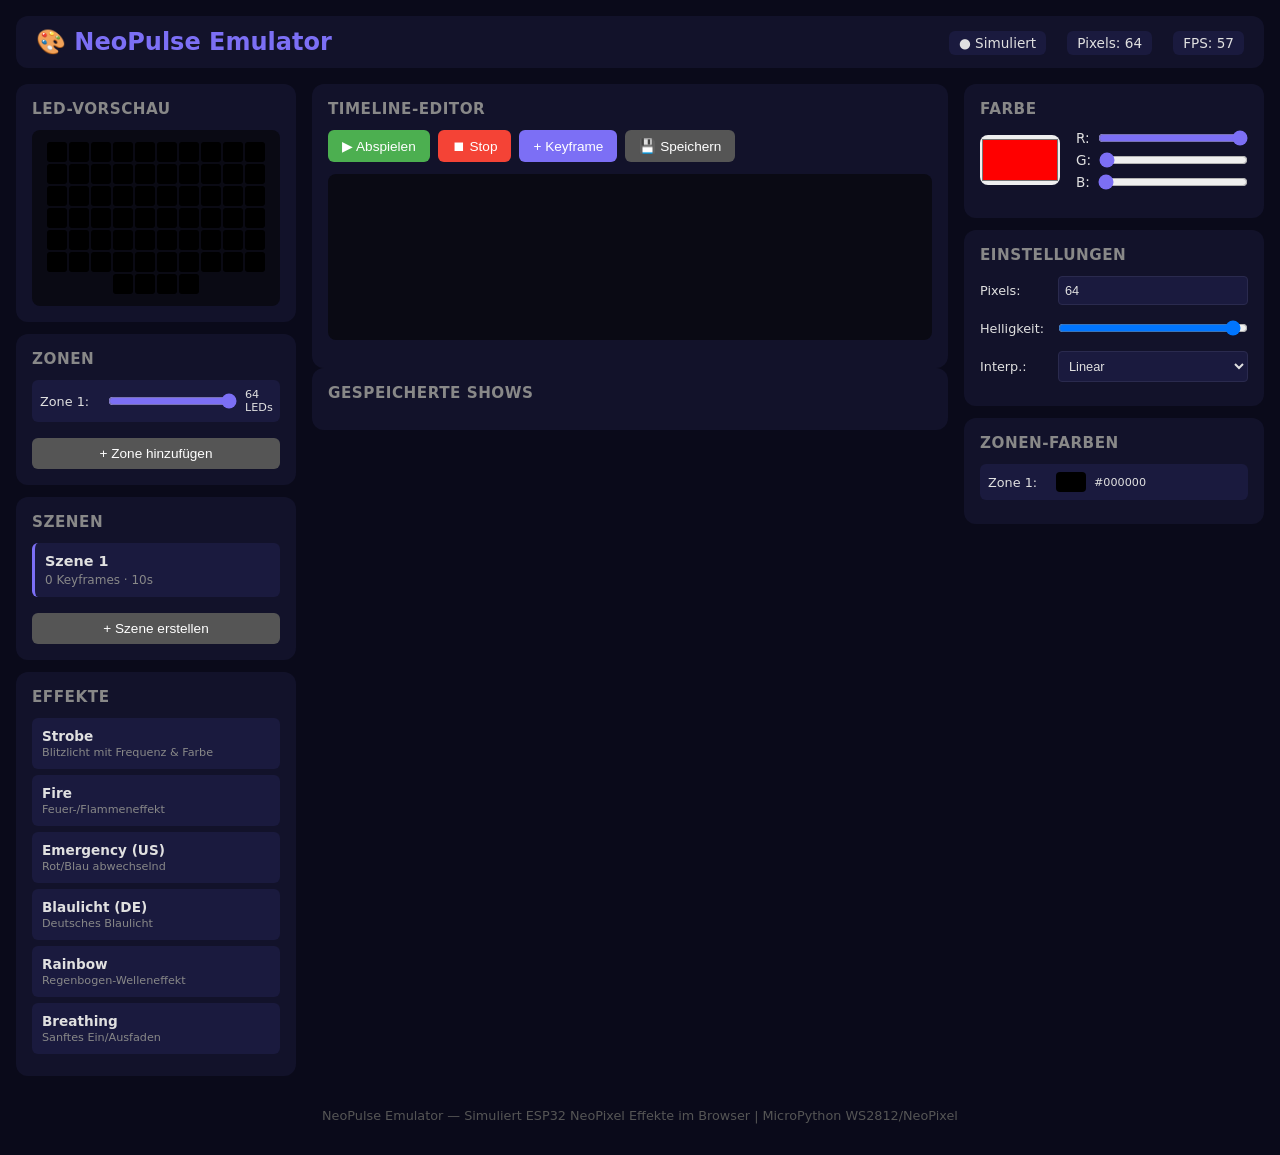
<file: neopulse/emulator/index.html>
<!DOCTYPE html>
<html lang="de">
<head>
<meta charset="UTF-8">
<meta name="viewport" content="width=device-width, initial-scale=1.0">
<title>NeoPulse Emulator — NeoPixel Simulator</title>
<style>
  * { margin: 0; padding: 0; box-sizing: border-box; }

  body {
    font-family: 'Segoe UI', system-ui, -apple-system, sans-serif;
    background: #0a0a1a;
    color: #e0e0e0;
    min-height: 100vh;
  }

  .app { max-width: 1400px; margin: 0 auto; padding: 16px; }

  header {
    display: flex;
    justify-content: space-between;
    align-items: center;
    padding: 12px 20px;
    background: #12122a;
    border-radius: 12px;
    margin-bottom: 16px;
  }

  header h1 { font-size: 1.5em; color: #7c6ff5; }

  .status-bar span {
    margin-left: 16px;
    font-size: 0.85em;
    padding: 4px 10px;
    background: #1a1a3e;
    border-radius: 6px;
  }

  .main-layout {
    display: grid;
    grid-template-columns: 280px 1fr 300px;
    gap: 16px;
  }

  /* Left Panel */
  .left-panel {
    display: flex;
    flex-direction: column;
    gap: 12px;
  }

  .panel-card {
    background: #12122a;
    border-radius: 12px;
    padding: 16px;
  }

  .panel-card h3 {
    font-size: 0.95em;
    color: #888;
    margin-bottom: 12px;
    text-transform: uppercase;
    letter-spacing: 0.5px;
  }

  /* Pixel Preview */
  .pixel-preview-large {
    display: flex;
    gap: 2px;
    padding: 12px;
    background: #0a0a14;
    border-radius: 8px;
    min-height: 60px;
    align-items: center;
    justify-content: center;
    flex-wrap: wrap;
  }

  .pixel-preview-large .pixel {
    width: 20px;
    height: 20px;
    border-radius: 3px;
    background: #000;
    transition: background-color 0.05s;
  }

  /* Zone Controls */
  .zone-control {
    display: flex;
    align-items: center;
    gap: 8px;
    padding: 8px;
    background: #1a1a3e;
    border-radius: 6px;
    margin-bottom: 8px;
  }

  .zone-control input[type="range"] {
    flex: 1;
    accent-color: #7c6ff5;
  }

  .zone-control label {
    font-size: 0.8em;
    min-width: 60px;
  }

  /* Timeline */
  .timeline-container {
    background: #0a0a14;
    border-radius: 8px;
    padding: 8px;
    margin-bottom: 12px;
  }

  #timeline-canvas {
    width: 100%;
    height: 150px;
    display: block;
  }

  /* Buttons */
  .btn {
    padding: 8px 14px;
    border: none;
    border-radius: 6px;
    cursor: pointer;
    font-size: 0.85em;
    transition: background 0.2s;
    color: white;
  }

  .btn-primary { background: #7c6ff5; }
  .btn-primary:hover { background: #6a5be0; }

  .btn-success { background: #4caf50; }
  .btn-success:hover { background: #3d9142; }

  .btn-danger { background: #f44336; }
  .btn-danger:hover { background: #d32f2c; }

  .btn-secondary { background: #555; }
  .btn-secondary:hover { background: #666; }

  .btn-group {
    display: flex;
    gap: 8px;
    margin-bottom: 12px;
  }

  /* Scene List */
  .scene-item {
    padding: 10px;
    background: #1a1a3e;
    border-radius: 6px;
    margin-bottom: 8px;
    cursor: pointer;
    transition: background 0.2s;
  }

  .scene-item:hover { background: #252550; }
  .scene-item.active { border-left: 3px solid #7c6ff5; }

  .scene-item .name { font-weight: bold; font-size: 0.9em; }
  .scene-item .meta { font-size: 0.75em; color: #888; margin-top: 4px; }

  /* Effect List */
  .effect-item {
    padding: 10px;
    background: #1a1a3e;
    border-radius: 6px;
    margin-bottom: 6px;
    cursor: pointer;
    transition: background 0.2s;
  }

  .effect-item:hover { background: #252550; }
  .effect-item.active { border-left: 3px solid #7c6ff5; }

  .effect-item .name { font-weight: bold; font-size: 0.85em; }
  .effect-item .desc { font-size: 0.7em; color: #888; margin-top: 2px; }

  /* Right Panel */
  .right-panel {
    display: flex;
    flex-direction: column;
    gap: 12px;
  }

  /* Color Picker */
  .color-picker-main {
    display: flex;
    gap: 16px;
    align-items: center;
    margin-bottom: 12px;
  }

  #emulator-color-picker {
    width: 80px;
    height: 50px;
    border: none;
    border-radius: 8px;
    cursor: pointer;
  }

  .rgb-sliders {
    display: flex;
    flex-direction: column;
    gap: 6px;
    flex: 1;
  }

  .rgb-sliders label {
    display: flex;
    align-items: center;
    gap: 8px;
    font-size: 0.85em;
  }

  .rgb-sliders input[type="range"] {
    flex: 1;
    accent-color: #7c6ff5;
  }

  /* Effect Params */
  .param-row {
    display: flex;
    align-items: center;
    gap: 8px;
    padding: 8px;
    background: #1a1a3e;
    border-radius: 6px;
    margin-bottom: 8px;
  }

  .param-row label {
    font-size: 0.8em;
    min-width: 80px;
  }

  .param-row input[type="range"] {
    flex: 1;
    accent-color: #7c6ff5;
  }

  .param-row .value {
    font-size: 0.75em;
    min-width: 40px;
    text-align: right;
    color: #aaa;
  }

  /* Keyframe List */
  .keyframe-item {
    display: flex;
    align-items: center;
    gap: 8px;
    padding: 6px 10px;
    background: #1a1a3e;
    border-radius: 6px;
    font-size: 0.8em;
    margin-bottom: 4px;
  }

  .keyframe-item .color-swatch {
    width: 16px;
    height: 16px;
    border-radius: 3px;
    border: 1px solid #333;
  }

  /* Shows List */
  .show-item {
    display: flex;
    justify-content: space-between;
    align-items: center;
    padding: 10px;
    background: #1a1a3e;
    border-radius: 6px;
    margin-bottom: 6px;
  }

  .show-item .name { font-weight: bold; font-size: 0.85em; }

  .show-item button {
    background: none;
    border: none;
    color: #aaa;
    cursor: pointer;
    font-size: 1em;
    padding: 2px 6px;
  }

  .show-item button:hover { color: white; }

  /* Config */
  .config-row {
    display: flex;
    align-items: center;
    gap: 8px;
    margin-bottom: 8px;
  }

  .config-row label {
    font-size: 0.8em;
    min-width: 70px;
  }

  .config-row input, .config-row select {
    flex: 1;
    padding: 6px;
    background: #1a1a3e;
    border: 1px solid #2a2a4e;
    border-radius: 4px;
    color: #e0e0e0;
    font-size: 0.8em;
  }

  footer {
    text-align: center;
    padding: 16px;
    margin-top: 16px;
    color: #555;
    font-size: 0.8em;
  }
</style>
</head>
<body>
<div class="app">
  <header>
    <h1>🎨 NeoPulse Emulator</h1>
    <div class="status-bar">
      <span id="sim-status">● Simuliert</span>
      <span id="pixel-count">Pixels: 64</span>
      <span id="fps-counter">FPS: 0</span>
    </div>
  </header>

  <div class="main-layout">
    <!-- Left Panel -->
    <div class="left-panel">
      <!-- Pixel Preview -->
      <div class="panel-card">
        <h3>LED-Vorschau</h3>
        <div id="pixel-preview-large" class="pixel-preview-large"></div>
      </div>

      <!-- Zone Controls -->
      <div class="panel-card">
        <h3>Zonen</h3>
        <div id="zone-controls"></div>
        <button class="btn btn-secondary" style="width:100%;margin-top:8px;" onclick="emulator.addZone()">+ Zone hinzufügen</button>
      </div>

      <!-- Scenes -->
      <div class="panel-card">
        <h3>Szenen</h3>
        <div id="scene-list"></div>
        <button class="btn btn-secondary" style="width:100%;margin-top:8px;" onclick="emulator.addScene()">+ Szene erstellen</button>
      </div>

      <!-- Effects -->
      <div class="panel-card">
        <h3>Effekte</h3>
        <div id="effect-list"></div>
      </div>
    </div>

    <!-- Center Panel -->
    <div class="center-panel">
      <!-- Timeline -->
      <div class="panel-card">
        <h3>Timeline-Editor</h3>
        <div class="btn-group">
          <button class="btn btn-success" onclick="emulator.play()">▶ Abspielen</button>
          <button class="btn btn-danger" onclick="emulator.stop()">⏹ Stop</button>
          <button class="btn btn-primary" onclick="emulator.addKeyframe()">+ Keyframe</button>
          <button class="btn btn-secondary" onclick="emulator.saveShow()">💾 Speichern</button>
        </div>
        <div class="timeline-container">
          <canvas id="timeline-canvas" width="800" height="150"></canvas>
        </div>

        <!-- Keyframe List -->
        <div id="keyframe-list"></div>
      </div>

      <!-- Shows -->
      <div class="panel-card">
        <h3>Gespeicherte Shows</h3>
        <div id="shows-list"></div>
      </div>
    </div>

    <!-- Right Panel -->
    <div class="right-panel">
      <!-- Color Picker -->
      <div class="panel-card">
        <h3>Farbe</h3>
        <div class="color-picker-main">
          <input type="color" id="emulator-color-picker" value="#ff0000">
          <div class="rgb-sliders">
            <label>R: <input type="range" id="r-slider" min="0" max="255" value="255"></label>
            <label>G: <input type="range" id="g-slider" min="0" max="255" value="0"></label>
            <label>B: <input type="range" id="b-slider" min="0" max="255" value="0"></label>
          </div>
        </div>
      </div>

      <!-- Effect Parameters -->
      <div class="panel-card" id="effect-params-panel" style="display:none;">
        <h3>Effekt-Parameter</h3>
        <div id="effect-params"></div>
      </div>

      <!-- Settings -->
      <div class="panel-card">
        <h3>Einstellungen</h3>
        <div class="config-row">
          <label>Pixels:</label>
          <input type="number" id="num-pixels-input" value="64" min="1" max="256" onchange="emulator.setNumPixels(this.value)">
        </div>
        <div class="config-row">
          <label>Helligkeit:</label>
          <input type="range" id="brightness-slider" min="0" max="100" value="100" oninput="emulator.setBrightness(this.value)">
        </div>
        <div class="config-row">
          <label>Interp.:</label>
          <select id="interp-select" onchange="emulator.setInterpolation(this.value)">
            <option value="linear">Linear</option>
            <option value="sine">Sinus</option>
            <option value="step">Stufe</option>
            <option value="ease_in_out">Ease In/Out</option>
          </select>
        </div>
      </div>

      <!-- Zone Colors -->
      <div class="panel-card" id="zone-colors-panel">
        <h3>Zonen-Farben</h3>
        <div id="zone-colors"></div>
      </div>
    </div>
  </div>

  <footer>NeoPulse Emulator — Simuliert ESP32 NeoPixel Effekte im Browser | MicroPython WS2812/NeoPixel</footer>
</div>

<script>
// ============================================
// NeoPulse Emulator - Complete Simulation Engine
// ============================================

class NeoPulseEmulator {
  constructor() {
    this.numPixels = 64;
    this.brightness = 100;
    this.interpolation = 'linear';
    this.pixels = new Array(64).fill(null).map(() => [0, 0, 0]);
    
    // Scenes and shows
    this.scenes = [];
    this.currentSceneIndex = -1;
    this.shows = [];
    
    // Animation state
    this.playing = false;
    this.animationId = null;
    this.startTime = 0;
    this.elapsedTime = 0;
    
    // Effects
    this.activeEffect = null;
    this.effectParams = {};
    this.effectStartTime = 0;
    
    // Zones
    this.zones = [{ start: 0, end: 63, name: 'Zone 1' }];
    
    // FPS tracking
    this.frameCount = 0;
    this.lastFpsTime = Date.now();
    this.currentFps = 0;
    
    // Canvas
    this.timelineCanvas = document.getElementById('timeline-canvas');
    this.timelineCtx = this.timelineCanvas.getContext('2d');
    
    // Initialize
    this.initPixelPreview();
    this.initZones();
    this.loadShows();
    this.renderEffectList();
    this.bindEvents();
    this.startRenderLoop();
    
    // Create default scene
    this.addScene();
  }

  // --- Pixel Preview ---
  
  initPixelPreview() {
    const container = document.getElementById('pixel-preview-large');
    container.innerHTML = '';
    for (let i = 0; i < this.numPixels; i++) {
      const pixel = document.createElement('div');
      pixel.className = 'pixel';
      pixel.style.backgroundColor = '#000';
      container.appendChild(pixel);
    }
  }

  updatePixelPreview() {
    const pixels = document.getElementById('pixel-preview-large').children;
    for (let i = 0; i < this.numPixels && i < pixels.length; i++) {
      const [r, g, b] = this.pixels[i];
      pixels[i].style.backgroundColor = `rgb(${r},${g},${b})`;
    }
  }

  // --- Zones ---
  
  initZones() {
    this.renderZoneControls();
    this.renderZoneColors();
  }

  addZone() {
    if (this.zones.length >= 8) {
      alert('Maximal 8 Zonen erlaubt');
      return;
    }
    const lastZone = this.zones[this.zones.length - 1];
    const start = lastZone.end + 1;
    const end = Math.min(start + 15, this.numPixels - 1);
    if (start > this.numPixels - 1) return;
    
    this.zones.push({
      start: start,
      end: end,
      name: `Zone ${this.zones.length + 1}`
    });
    this.renderZoneControls();
    this.renderZoneColors();
  }

  renderZoneControls() {
    const container = document.getElementById('zone-controls');
    container.innerHTML = '';
    
    this.zones.forEach((zone, idx) => {
      const div = document.createElement('div');
      div.className = 'zone-control';
      div.innerHTML = `
        <label>${zone.name}:</label>
        <input type="range" min="${zone.start}" max="${this.numPixels - 1}" value="${zone.end}" 
               onchange="emulator.updateZone(${idx}, this.value)">
        <span style="font-size:0.7em;min-width:30px;">${zone.end - zone.start + 1} LEDs</span>
      `;
      container.appendChild(div);
    });
  }

  updateZone(idx, value) {
    this.zones[idx].end = parseInt(value);
    this.renderZoneControls();
  }

  renderZoneColors() {
    const container = document.getElementById('zone-colors');
    container.innerHTML = '';
    
    this.zones.forEach((zone, idx) => {
      const avgR = Math.round(this.pixels.slice(zone.start, zone.end + 1).reduce((s, p) => s + p[0], 0) / (zone.end - zone.start + 1));
      const avgG = Math.round(this.pixels.slice(zone.start, zone.end + 1).reduce((s, p) => s + p[1], 0) / (zone.end - zone.start + 1));
      const avgB = Math.round(this.pixels.slice(zone.start, zone.end + 1).reduce((s, p) => s + p[2], 0) / (zone.end - zone.start + 1));
      
      const div = document.createElement('div');
      div.className = 'zone-control';
      div.innerHTML = `
        <label>${zone.name}:</label>
        <div style="width:30px;height:20px;border-radius:4px;background:rgb(${avgR},${avgG},${avgB});"></div>
        <span style="font-size:0.7em;">#${((1<<24)+(avgR<<16)+(avgG<<8)+avgB).toString(16).slice(1)}</span>
      `;
      container.appendChild(div);
    });
  }

  // --- Scenes ---
  
  addScene() {
    const scene = {
      id: 'scene_' + Date.now(),
      name: `Szene ${this.scenes.length + 1}`,
      keyframes: [],
      interpolation: this.interpolation,
      loop_mode: 'single',
      duration: 10,
      brightness: this.brightness
    };
    this.scenes.push(scene);
    this.currentSceneIndex = this.scenes.length - 1;
    this.renderSceneList();
    this.renderKeyframeList();
  }

  selectScene(idx) {
    this.currentSceneIndex = idx;
    this.renderSceneList();
    this.renderKeyframeList();
    this.drawTimeline();
  }

  renderSceneList() {
    const container = document.getElementById('scene-list');
    container.innerHTML = '';
    
    this.scenes.forEach((scene, idx) => {
      const div = document.createElement('div');
      div.className = 'scene-item' + (idx === this.currentSceneIndex ? ' active' : '');
      div.innerHTML = `
        <div class="name">${scene.name}</div>
        <div class="meta">${scene.keyframes.length} Keyframes · ${scene.duration}s</div>
      `;
      div.onclick = () => this.selectScene(idx);
      container.appendChild(div);
    });
  }

  // --- Keyframes ---
  
  addKeyframe() {
    if (this.scenes.length === 0) {
      this.addScene();
    }
    
    const scene = this.scenes[this.currentSceneIndex];
    if (!scene) return;
    
    const color = this.getCurrentColor();
    const time = scene.keyframes.length > 0 
      ? scene.keyframes[scene.keyframes.length - 1].time + 2 
      : 0;
    
    // Generate gradient colors for all pixels
    const colors = [];
    for (let i = 0; i < this.numPixels; i++) {
      if (this.numPixels === 1) {
        colors.push([...color]);
      } else {
        const t = this.numPixels > 1 ? i / (this.numPixels - 1) : 0;
        colors.push([
          Math.round(color[0] * t),
          Math.round(color[1] * t),
          Math.round(color[2] * t)
        ]);
      }
    }
    
    scene.keyframes.push({ time, colors });
    this.renderKeyframeList();
    this.drawTimeline();
  }

  renderKeyframeList() {
    const container = document.getElementById('keyframe-list');
    container.innerHTML = '';
    
    if (this.currentSceneIndex < 0 || !this.scenes[this.currentSceneIndex]) return;
    
    const scene = this.scenes[this.currentSceneIndex];
    scene.keyframes.forEach((kf, idx) => {
      const div = document.createElement('div');
      div.className = 'keyframe-item';
      const colorHex = '#' + kf.colors[0].map(c => c.toString(16).padStart(2, '0')).join('');
      div.innerHTML = `
        <div class="color-swatch" style="background:${colorHex};"></div>
        <span>t=${kf.time.toFixed(1)}s</span>
        <button onclick="emulator.removeKeyframe(${idx})" style="background:none;border:none;color:#f44336;cursor:pointer;">✕</button>
      `;
      container.appendChild(div);
    });
  }

  removeKeyframe(idx) {
    if (this.currentSceneIndex < 0) return;
    this.scenes[this.currentSceneIndex].keyframes.splice(idx, 1);
    this.renderKeyframeList();
    this.drawTimeline();
  }

  // --- Timeline Drawing ---
  
  drawTimeline() {
    const ctx = this.timelineCtx;
    if (!ctx) return;
    
    const w = this.timelineCanvas.width;
    const h = this.timelineCanvas.height;
    
    ctx.fillStyle = '#0a0a14';
    ctx.fillRect(0, 0, w, h);
    
    if (this.currentSceneIndex < 0 || !this.scenes[this.currentSceneIndex]) return;
    
    const scene = this.scenes[this.currentSceneIndex];
    if (!scene.keyframes || scene.keyframes.length === 0) {
      ctx.fillStyle = '#333';
      ctx.font = '14px sans-serif';
      ctx.textAlign = 'center';
      ctx.fillText('Keyframes hinzufügen zum Bearbeiten', w / 2, h / 2);
      return;
    }
    
    const duration = scene.duration || 10;
    const padding = 40;
    const usableWidth = w - padding * 2;
    const pixelsPerSecond = usableWidth / Math.max(1, duration);
    
    // Time ruler
    ctx.fillStyle = '#333';
    ctx.font = '10px sans-serif';
    ctx.textAlign = 'center';
    
    for (let t = 0; t <= duration; t++) {
      const x = padding + t * pixelsPerSecond;
      ctx.fillRect(x, h - 20, 1, 10);
      ctx.fillText(`${t}s`, x, h - 5);
    }
    
    // Scene background
    const sceneY = 10;
    const sceneH = 30;
    ctx.fillStyle = '#1a1a3e';
    ctx.fillRect(padding, sceneY, usableWidth, sceneH);
    ctx.strokeStyle = '#7c6ff5';
    ctx.strokeRect(padding, sceneY, usableWidth, sceneH);
    
    // Keyframes
    scene.keyframes.forEach((kf, idx) => {
      const x = padding + kf.time * pixelsPerSecond;
      
      // Color swatch
      const colorHex = '#' + kf.colors[0].map(c => Math.min(255, c).toString(16).padStart(2, '0')).join('');
      ctx.fillStyle = colorHex;
      ctx.fillRect(x - 8, sceneY + 2, 16, sceneH - 4);
      
      // Diamond marker
      ctx.fillStyle = '#fff';
      ctx.beginPath();
      ctx.moveTo(x, sceneY - 5);
      ctx.lineTo(x + 6, sceneY + 10);
      ctx.lineTo(x, sceneY + 25);
      ctx.lineTo(x - 6, sceneY + 10);
      ctx.closePath();
      ctx.fill();
      ctx.strokeStyle = '#7c6ff5';
      ctx.stroke();
      
      // Time label
      ctx.fillStyle = '#aaa';
      ctx.font = '9px sans-serif';
      ctx.textAlign = 'center';
      ctx.fillText(`${kf.time.toFixed(1)}s`, x, sceneY + sceneH + 14);
    });
    
    // Playhead if playing
    if (this.playing && this.currentSceneIndex >= 0) {
      const playheadX = padding + this.elapsedTime * pixelsPerSecond;
      ctx.strokeStyle = '#ff0';
      ctx.lineWidth = 2;
      ctx.beginPath();
      ctx.moveTo(playheadX, 0);
      ctx.lineTo(playheadX, h);
      ctx.stroke();
    }
  }

  // --- Color Picker ---
  
  bindEvents() {
    const colorPicker = document.getElementById('emulator-color-picker');
    const rSlider = document.getElementById('r-slider');
    const gSlider = document.getElementById('g-slider');
    const bSlider = document.getElementById('b-slider');
    
    colorPicker.addEventListener('input', (e) => this.onColorPick(e.target.value));
    rSlider.addEventListener('input', () => this.syncColorFromSliders());
    gSlider.addEventListener('input', () => this.syncColorFromSliders());
    bSlider.addEventListener('input', () => this.syncColorFromSliders());
  }

  onColorPick(hex) {
    const r = parseInt(hex.slice(1, 3), 16);
    const g = parseInt(hex.slice(3, 5), 16);
    const b = parseInt(hex.slice(5, 7), 16);
    document.getElementById('r-slider').value = r;
    document.getElementById('g-slider').value = g;
    document.getElementById('b-slider').value = b;
  }

  syncColorFromSliders() {
    const r = document.getElementById('r-slider').value;
    const g = document.getElementById('g-slider').value;
    const b = document.getElementById('b-slider').value;
    const hex = '#' + [r, g, b].map(x => parseInt(x).toString(16).padStart(2, '0')).join('');
    document.getElementById('emulator-color-picker').value = hex;
  }

  getCurrentColor() {
    return [
      parseInt(document.getElementById('r-slider').value),
      parseInt(document.getElementById('g-slider').value),
      parseInt(document.getElementById('b-slider').value)
    ];
  }

  // --- Animation / Playback ---
  
  play() {
    if (this.scenes.length === 0) {
      this.addScene();
    }
    
    if (this.activeEffect) {
      this.playEffect();
      return;
    }
    
    if (this.currentSceneIndex < 0) return;
    
    this.playing = true;
    this.startTime = Date.now();
    this.elapsedTime = 0;
    document.getElementById('sim-status').textContent = '● Abspielend';
  }

  stop() {
    this.playing = false;
    this.activeEffect = null;
    document.getElementById('sim-status').textContent = '● Simuliert';
    document.getElementById('effect-params-panel').style.display = 'none';
  }

  getFrameColors(scene, elapsed) {
    const keyframes = scene.keyframes;
    if (!keyframes || keyframes.length === 0) {
      return new Array(this.numPixels).fill([0, 0, 0]);
    }
    
    if (elapsed <= keyframes[0].time) {
      return keyframes[0].colors.map(c => [...c]);
    }
    
    if (elapsed >= keyframes[keyframes.length - 1].time) {
      return keyframes[keyframes.length - 1].colors.map(c => [...c]);
    }
    
    // Find surrounding keyframes
    for (let i = 0; i < keyframes.length - 1; i++) {
      if (keyframes[i].time <= elapsed && elapsed <= keyframes[i + 1].time) {
        const dur = keyframes[i + 1].time - keyframes[i].time;
        let t = (elapsed - keyframes[i].time) / Math.max(0.001, dur);
        
        // Apply interpolation
        const interp = scene.interpolation || 'linear';
        if (interp === 'sine') {
          t = Math.sin(t * Math.PI / 2);
        } else if (interp === 'step') {
          t = t > 0.5 ? 1 : 0;
        } else if (interp === 'ease_in_out') {
          t = t < 0.5 ? 2 * t * t : -1 + (4 - 2 * t) * t;
        }
        
        // Interpolate each pixel
        return keyframes[i].colors.map((c1, j) => {
          const c2 = keyframes[i + 1].colors[j] || [0, 0, 0];
          return [
            Math.round(c1[0] + (c2[0] - c1[0]) * t),
            Math.round(c1[1] + (c2[1] - c1[1]) * t),
            Math.round(c1[2] + (c2[2] - c1[2]) * t)
          ];
        });
      }
    }
    
    return keyframes[keyframes.length - 1].colors.map(c => [...c]);
  }

  // --- Effects ---
  
  renderEffectList() {
    const container = document.getElementById('effect-list');
    const effects = [
      { id: 'strobe', name: 'Strobe', desc: 'Blitzlicht mit Frequenz & Farbe' },
      { id: 'fire', name: 'Fire', desc: 'Feuer-/Flammeneffekt' },
      { id: 'emergency_us', name: 'Emergency (US)', desc: 'Rot/Blau abwechselnd' },
      { id: 'emergency_de', name: 'Blaulicht (DE)', desc: 'Deutsches Blaulicht' },
      { id: 'rainbow', name: 'Rainbow', desc: 'Regenbogen-Welleneffekt' },
      { id: 'breathing', name: 'Breathing', desc: 'Sanftes Ein/Ausfaden' }
    ];
    
    container.innerHTML = '';
    effects.forEach(effect => {
      const div = document.createElement('div');
      div.className = 'effect-item';
      div.innerHTML = `
        <div class="name">${effect.name}</div>
        <div class="desc">${effect.desc}</div>
      `;
      div.onclick = () => this.selectEffect(effect.id);
      container.appendChild(div);
    });
  }

  selectEffect(effectId) {
    this.activeEffect = effectId;
    this.effectStartTime = Date.now();
    
    // Show params panel
    const panel = document.getElementById('effect-params-panel');
    panel.style.display = 'block';
    const container = document.getElementById('effect-params');
    container.innerHTML = '';
    
    // Add appropriate params based on effect type
    if (['strobe', 'emergency_us', 'emergency_de', 'breathing'].includes(effectId)) {
      this.addParamSlider(container, 'Frequency (Hz)', 'freq', 0.5, 10, 2.0, (v) => {
        this.effectParams.freq = parseFloat(v);
      });
    }
    
    if (effectId === 'fire') {
      this.addParamSlider(container, 'Intensity', 'intensity', 0.1, 1.0, 1.0, (v) => {
        this.effectParams.intensity = parseFloat(v);
      });
    }
    
    if (['strobe', 'breathing'].includes(effectId)) {
      const colorDiv = document.createElement('div');
      colorDiv.className = 'param-row';
      colorDiv.innerHTML = `
        <label>Farbe:</label>
        <input type="color" value="#ff0000" onchange="emulator.effectParams.color=[parseInt(this.value.slice(1,3),16),parseInt(this.value.slice(3,5),16),parseInt(this.value.slice(5,7),16)]">
      `;
      container.appendChild(colorDiv);
    }
    
    // Add duration param
    this.addParamSlider(container, 'Dauer (s)', 'duration', 1, 60, 10, (v) => {
      this.effectParams.duration = parseInt(v);
    });
    
    // Play button for effect
    const playBtn = document.createElement('button');
    playBtn.className = 'btn btn-success';
    playBtn.style.width = '100%';
    playBtn.style.marginTop = '8px';
    playBtn.textContent = '▶ Effekt starten';
    playBtn.onclick = () => this.playEffect();
    container.appendChild(playBtn);
    
    // Highlight active effect
    document.querySelectorAll('.effect-item').forEach((el, idx) => {
      el.classList.toggle('active', effects[idx].id === effectId);
    });
  }

  addParamSlider(container, label, name, min, max, defaultVal, onChange) {
    const div = document.createElement('div');
    div.className = 'param-row';
    div.innerHTML = `
      <label>${label}:</label>
      <input type="range" min="${min}" max="${max}" step="${(max - min) / 100}" value="${defaultVal}" 
             oninput="this.nextElementSibling.textContent=this.value;emulator.effectParams.${name}=parseFloat(this.value)">
      <span class="value">${defaultVal}</span>
    `;
    container.appendChild(div);
    this.effectParams[name] = defaultVal;
  }

  playEffect() {
    if (!this.activeEffect) return;
    
    this.playing = true;
    this.startTime = Date.now();
    document.getElementById('sim-status').textContent = '● Effekt: ' + this.activeEffect;
    
    const duration = (this.effectParams.duration || 10) * 1000;
    
    const animate = () => {
      if (!this.playing || !this.activeEffect) return;
      
      const elapsed = Date.now() - this.startTime;
      if (elapsed >= duration) {
        this.stop();
        return;
      }
      
      const t = elapsed / 1000;
      const colors = new Array(this.numPixels).fill([0, 0, 0]);
      
      switch (this.activeEffect) {
        case 'strobe': {
          const freq = this.effectParams.freq || 2.0;
          const color = this.effectParams.color || [255, 255, 255];
          const phase = (t * freq) % 2;
          const c = phase < 1 ? color : [0, 0, 0];
          colors.fill([...c]);
          break;
        }
        case 'fire': {
          const intensity = this.effectParams.intensity || 1.0;
          for (let i = 0; i < this.numPixels; i++) {
            const r = Math.min(255, Math.round(255 * intensity * (0.7 + 0.3 * Math.sin(i * 0.5 + t * 3))));
            const g = Math.min(255, Math.round(180 * intensity * Math.max(0, 0.4 + 0.6 * Math.sin(i * 0.3 + t * 2.5))));
            colors[i] = [r, g, 0];
          }
          break;
        }
        case 'emergency_us': {
          const freq = this.effectParams.freq || 2.0;
          const colorRed = [255, 0, 0];
          const colorBlue = [0, 0, 255];
          const phase = (t * freq) % 2;
          colors.fill(phase < 1 ? [...colorRed] : [...colorBlue]);
          break;
        }
        case 'emergency_de': {
          const freq = this.effectParams.freq || 1.5;
          const colorBlue = [0, 0, 255];
          const phase = (t * freq) % 4;
          let c = [0, 0, 0];
          if (phase < 0.5) c = [...colorBlue];
          else if (phase < 1.0) c = [0, 0, 0];
          else if (phase < 2.0) c = Math.floor(t * 10) % 2 === 0 ? [...colorBlue] : [0, 0, 0];
          colors.fill(c);
          break;
        }
        case 'rainbow': {
          const speed = this.effectParams.speed || 1.0;
          for (let i = 0; i < this.numPixels; i++) {
            const hue = ((i * 360 / this.numPixels) + t * 50 * speed) % 360;
            colors[i] = this.hsvToRgb(hue, 255, 255);
          }
          break;
        }
        case 'breathing': {
          const freq = this.effectParams.freq || 0.5;
          const color = this.effectParams.color || [255, 255, 255];
          let bt = (t * freq) % 2;
          if (bt > 1) bt = 2 - bt;
          const brightness = Math.round(255 * Math.pow(Math.sin(bt * Math.PI / 2), 2));
          colors.fill([
            Math.round(color[0] * brightness / 255),
            Math.round(color[1] * brightness / 255),
            Math.round(color[2] * brightness / 255)
          ]);
          break;
        }
      }
      
      // Apply brightness
      const b = this.brightness / 100;
      this.pixels = colors.map(c => [
        Math.round(c[0] * b),
        Math.round(c[1] * b),
        Math.round(c[2] * b)
      ]);
      
      this.updatePixelPreview();
      this.renderZoneColors();
      
      requestAnimationFrame(animate);
    };
    
    animate();
  }

  hsvToRgb(h, s, v) {
    const sNorm = s / 255;
    const vNorm = v / 255;
    const c = vNorm * sNorm;
    const x = c * (1 - Math.abs((h / 60) % 2 - 1));
    const m = vNorm - c;
    
    let r, g, b;
    if (h < 60) [r, g, b] = [c, x, 0];
    else if (h < 120) [r, g, b] = [x, c, 0];
    else if (h < 180) [r, g, b] = [0, c, x];
    else if (h < 240) [r, g, b] = [0, x, c];
    else if (h < 300) [r, g, b] = [x, 0, c];
    else [r, g, b] = [c, 0, x];
    
    return [
      Math.round((r + m) * 255),
      Math.round((g + m) * 255),
      Math.round((b + m) * 255)
    ];
  }

  // --- Settings ---
  
  setNumPixels(value) {
    this.numPixels = Math.max(1, Math.min(256, parseInt(value)));
    this.pixels = new Array(this.numPixels).fill([0, 0, 0]);
    document.getElementById('pixel-count').textContent = `Pixels: ${this.numPixels}`;
    this.initPixelPreview();
    
    // Update zones
    if (this.zones.length > 0) {
      this.zones[0].end = this.numPixels - 1;
      this.renderZoneControls();
    }
  }

  setBrightness(value) {
    this.brightness = parseInt(value);
  }

  setInterpolation(value) {
    this.interpolation = value;
    if (this.currentSceneIndex >= 0 && this.scenes[this.currentSceneIndex]) {
      this.scenes[this.currentSceneIndex].interpolation = value;
    }
  }

  // --- Save/Load Shows ---
  
  saveShow() {
    if (this.scenes.length === 0) return;
    
    const show = {
      id: 'show_' + Date.now(),
      name: 'Show ' + (this.shows.length + 1),
      scenes: this.scenes.map(s => ({...s}))
    };
    
    this.shows.push(show);
    this.renderShowsList();
    
    // Save to localStorage
    localStorage.setItem('neopulse_shows', JSON.stringify(this.shows));
    alert(`Show "${show.name}" gespeichert! (${this.scenes.length} Szenen)`);
  }

  loadShows() {
    const saved = localStorage.getItem('neopulse_shows');
    if (saved) {
      try {
        this.shows = JSON.parse(saved);
        this.renderShowsList();
      } catch (e) {
        console.error('Failed to load shows:', e);
      }
    }
  }

  renderShowsList() {
    const container = document.getElementById('shows-list');
    container.innerHTML = '';
    
    this.shows.forEach((show, idx) => {
      const div = document.createElement('div');
      div.className = 'show-item';
      div.innerHTML = `
        <span class="name">${show.name} (${show.scenes.length} Szenen)</span>
        <button onclick="emulator.loadShow(${idx})" title="Laden">▶</button>
        <button onclick="emulator.deleteShow(${idx})" title="Löschen">✕</button>
      `;
      container.appendChild(div);
    });
  }

  loadShow(idx) {
    const show = this.shows[idx];
    if (!show) return;
    
    this.scenes = show.scenes.map(s => ({...s}));
    this.currentSceneIndex = 0;
    this.renderSceneList();
    this.renderKeyframeList();
    this.drawTimeline();
  }

  deleteShow(idx) {
    if (confirm('Show wirklich löschen?')) {
      this.shows.splice(idx, 1);
      localStorage.setItem('neopulse_shows', JSON.stringify(this.shows));
      this.renderShowsList();
    }
  }

  // --- Render Loop ---
  
  startRenderLoop() {
    const loop = () => {
      // FPS counter
      this.frameCount++;
      const now = Date.now();
      if (now - this.lastFpsTime >= 1000) {
        this.currentFps = this.frameCount;
        this.frameCount = 0;
        this.lastFpsTime = now;
        document.getElementById('fps-counter').textContent = `FPS: ${this.currentFps}`;
      }
      
      // Update elapsed time if playing scene
      if (this.playing && !this.activeEffect && this.currentSceneIndex >= 0) {
        this.elapsedTime = (Date.now() - this.startTime) / 1000;
        const scene = this.scenes[this.currentSceneIndex];
        
        // Loop handling
        let displayTime = this.elapsedTime;
        if (scene.loop_mode === 'endless') {
          displayTime = displayTime % scene.duration;
        } else if (scene.loop_mode === 'pingpong') {
          const cycle = displayTime % (scene.duration * 2);
          displayTime = cycle > scene.duration ? scene.duration - (cycle - scene.duration) : cycle;
        }
        
        // Get colors
        this.pixels = this.getFrameColors(scene, displayTime);
        
        // Apply brightness
        const b = this.brightness / 100;
        this.pixels = this.pixels.map(c => [
          Math.round(c[0] * b),
          Math.round(c[1] * b),
          Math.round(c[2] * b)
        ]);
        
        this.updatePixelPreview();
        this.renderZoneColors();
        this.drawTimeline();
      }
      
      requestAnimationFrame(loop);
    };
    
    loop();
  }
}

// Initialize emulator when page loads
let emulator;
window.addEventListener('DOMContentLoaded', () => {
  emulator = new NeoPulseEmulator();
});
</script>
</body>
</html>
</file>
